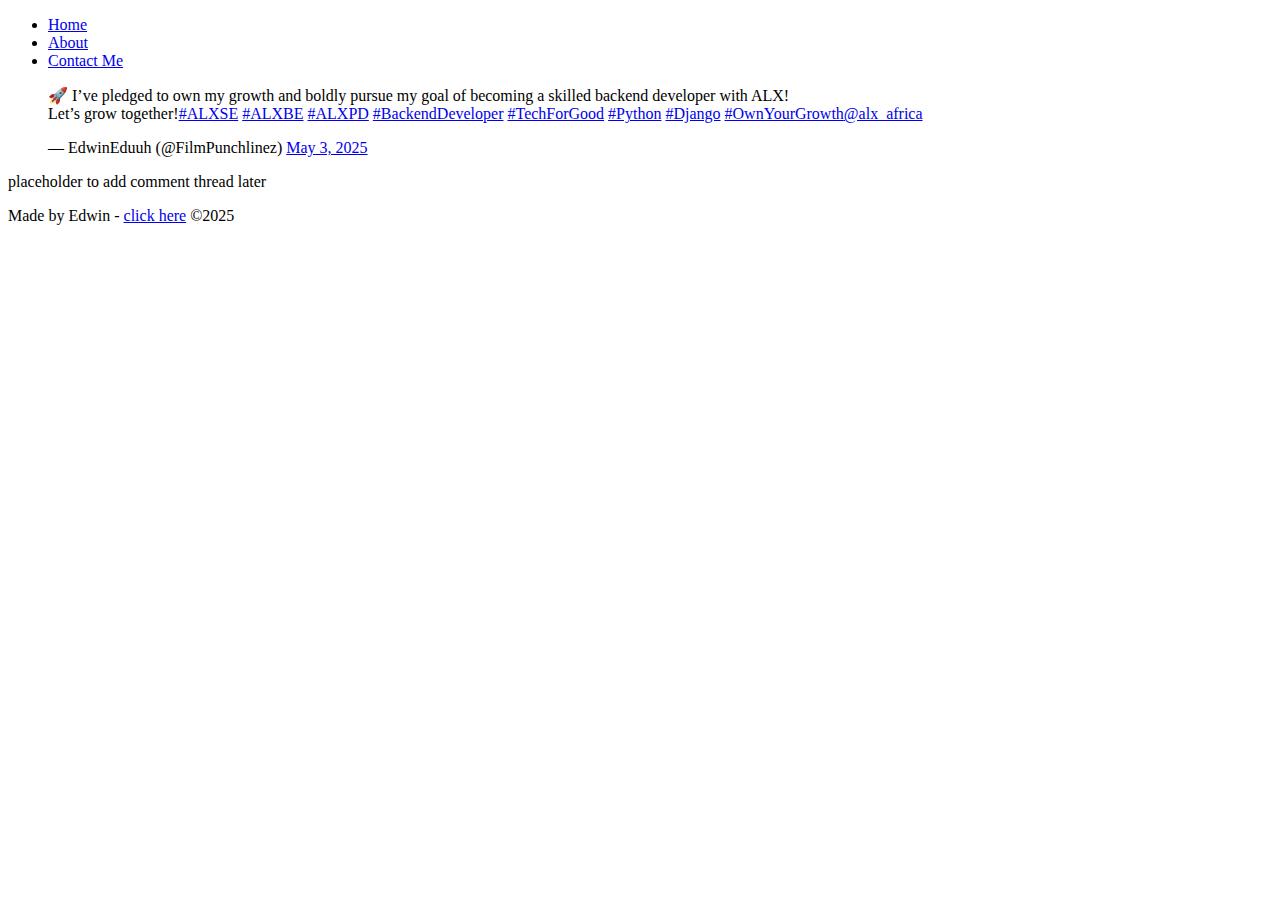
<file: css_basic/tweets.html>
<!DOCTYPE html>
<html lang="en">
<head>
    <meta charset="UTF-8">
    <meta name="viewport" content="width=device-width, initial-scale=1.0">
    <title>My first portfolio</title>
</head>
<body>
    <header>
        <ul>
            <li><a href="./base_index.html">Home</a></li>
            <li><a href="./index.html">About</a></li>
            <li><a href="./tweets.html">Contact Me</a></li>
        </ul>
    </header>
    <main>
        <article>
            <blockquote class="twitter-tweet" data-theme="dark"><p lang="en" dir="ltr">🚀 I’ve pledged to own my growth and boldly pursue my goal of becoming a skilled backend developer with ALX!<br>Let’s grow together!<a href="https://twitter.com/hashtag/ALXSE?src=hash&amp;ref_src=twsrc%5Etfw">#ALXSE</a> <a href="https://twitter.com/hashtag/ALXBE?src=hash&amp;ref_src=twsrc%5Etfw">#ALXBE</a> <a href="https://twitter.com/hashtag/ALXPD?src=hash&amp;ref_src=twsrc%5Etfw">#ALXPD</a> <a href="https://twitter.com/hashtag/BackendDeveloper?src=hash&amp;ref_src=twsrc%5Etfw">#BackendDeveloper</a> <a href="https://twitter.com/hashtag/TechForGood?src=hash&amp;ref_src=twsrc%5Etfw">#TechForGood</a> <a href="https://twitter.com/hashtag/Python?src=hash&amp;ref_src=twsrc%5Etfw">#Python</a> <a href="https://twitter.com/hashtag/Django?src=hash&amp;ref_src=twsrc%5Etfw">#Django</a> <a href="https://twitter.com/hashtag/OwnYourGrowth?src=hash&amp;ref_src=twsrc%5Etfw">#OwnYourGrowth</a><a href="https://twitter.com/alx_africa?ref_src=twsrc%5Etfw">@alx_africa</a></p>&mdash; EdwinEduuh (@FilmPunchlinez) <a href="https://twitter.com/FilmPunchlinez/status/1918671166895423803?ref_src=twsrc%5Etfw">May 3, 2025</a></blockquote> <script async src="https://platform.twitter.com/widgets.js" charset="utf-8"></script>
        </article>
        <aside>
            placeholder to add comment thread later
        </aside>
        
    </main>
    <footer>
        <p> Made by Edwin - <a href="https://github.com/tech-time-netizen" target="_blank">click here</a> &copy;2025</p>
             </footer>
</body>
</html>
</file>
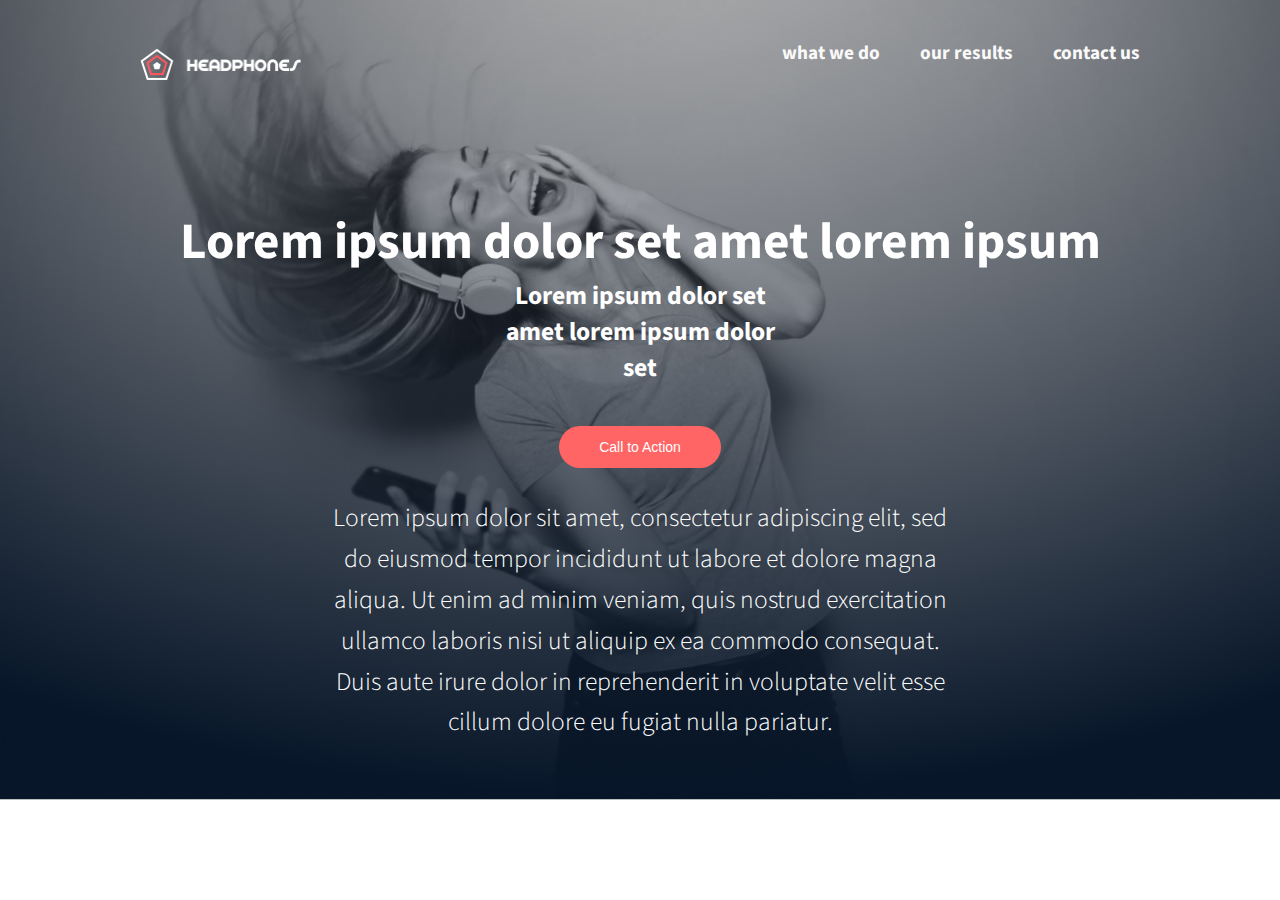
<file: headphones/0-index.html>
<!DOCTYPE html>
<html lang="en">
<head>
  <meta charset="UTF-8" />
  <meta name="viewport" content="width=device-width, initial-scale=1.0" />
  <title>HEADPHONES</title>

  <!-- Google Fonts -->
  <link href="https://fonts.googleapis.com/css2?family=Source+Sans+Pro:ital,wght@0,300;0,400;0,600;0,700;1,300;1,400;1,600;1,700&display=swap" rel="stylesheet">

  <!-- Custom CSS -->
  <link rel="stylesheet" href="./0-styles.css" />
</head>
<body>
  <div class="container">
    <header class="header">
      <!-- Hidden checkbox for toggle -->
      <input type="checkbox" id="menu-toggle" hidden />

      <!-- Hamburger icon (image) triggers toggle -->
      <label for="menu-toggle" class="menu">
        <img src="./images/menu.png" alt="Menu" />
      </label>

      <!-- Logo -->
      <div class="logo">
        <img src="./images/logo_headphones.png" alt="Logo" />
      </div>

      <!-- Navigation menu -->
      <ul class="nav-links">
        <li><a href="#">what we do</a></li>
        <li><a href="#">our results</a></li>
        <li><a href="#">contact us</a></li>
      </ul>
    </header>

    <div class="hero">
      <h1>Lorem ipsum dolor set amet lorem ipsum</h1>
      <p class="text">Lorem ipsum dolor set amet lorem ipsum dolor set</p>
      <button class="cta">Call to Action</button>
      <p class="hero-text">
        Lorem ipsum dolor sit amet, consectetur adipiscing elit, sed do eiusmod tempor incididunt ut labore et dolore magna aliqua. Ut enim ad minim veniam, quis nostrud exercitation ullamco laboris nisi ut aliquip ex ea commodo consequat. Duis aute irure dolor in reprehenderit in voluptate velit esse cillum dolore eu fugiat nulla pariatur.
      </p>
    </div>
  </div>
</body>
</html>
</file>
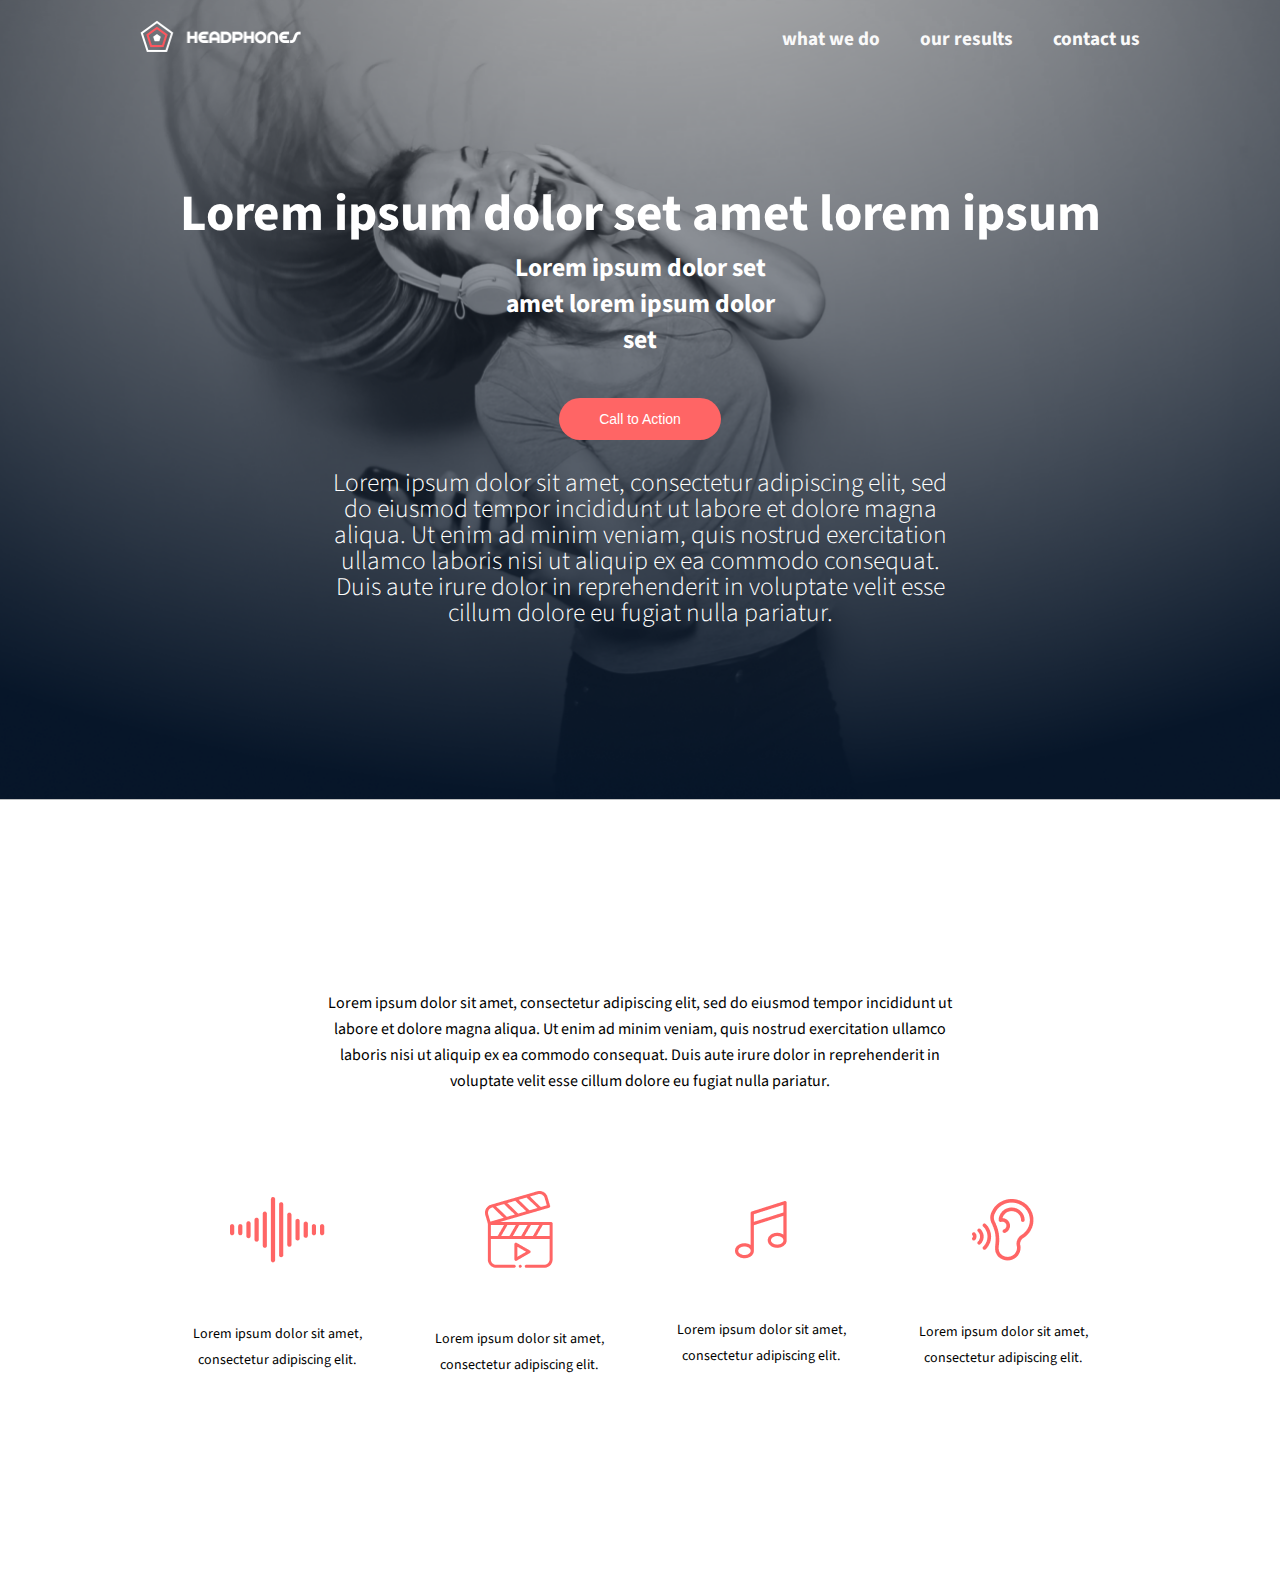
<file: headphones/1-index.html>
<!DOCTYPE html>
<html lang="en">
<head>
  <meta charset="UTF-8" />
  <meta name="viewport" content="width=device-width, initial-scale=1.0" />
  <title>HEADPHONES</title>

  <!-- Google Fonts -->
  <link href="https://fonts.googleapis.com/css2?family=Source+Sans+Pro:ital,wght@0,300;0,400;0,600;0,700;1,300;1,400;1,600;1,700&display=swap" rel="stylesheet">

  <!-- Custom CSS -->
  <link rel="stylesheet" href="./1-styles.css" />
</head>
<body>
  <div class="container">
    <header class="header">
      <!-- Hidden checkbox for toggle -->
      <input type="checkbox" id="menu-toggle" hidden />

      <!-- Hamburger icon (image) triggers toggle -->
      <label for="menu-toggle" class="menu">
        <img src="./images/menu.png" alt="Menu" />
      </label>

      <!-- Logo -->
      <div class="logo">
        <img src="./images/logo_headphones.png" alt="Logo" />
      </div>

      <!-- Navigation menu -->
      <ul class="nav-links">
        <li><a href="#">what we do</a></li>
        <li><a href="#">our results</a></li>
        <li><a href="#">contact us</a></li>
      </ul>
    </header>

    <div class="hero">
      <h1>Lorem ipsum dolor set amet lorem ipsum</h1>
      <p class="text">Lorem ipsum dolor set amet lorem ipsum dolor set</p>
      <button class="cta">Call to Action</button>
      <p class="hero-text">
        Lorem ipsum dolor sit amet, consectetur adipiscing elit, sed do eiusmod tempor incididunt ut labore et dolore magna aliqua. Ut enim ad minim veniam, quis nostrud exercitation ullamco laboris nisi ut aliquip ex ea commodo consequat. Duis aute irure dolor in reprehenderit in voluptate velit esse cillum dolore eu fugiat nulla pariatur.
      </p>
    </div>
  </div>
  <div class="main">
    <h1 class="main-content">Lorem ipsum dolor sit amet, consectetur adipiscing elit, sed do eiusmod tempor incididunt ut labore et dolore magna aliqua. Ut enim ad minim veniam, quis nostrud exercitation ullamco laboris nisi ut aliquip ex ea commodo consequat. Duis aute irure dolor in reprehenderit in voluptate velit esse cillum dolore eu fugiat nulla pariatur.</h1>
    <div class="icons">
        <div class="icon-items">
            <img src="./images/sound-frecuency.png" alt="">
            <p>Lorem ipsum dolor sit amet, consectetur adipiscing elit.</p>
        </div>
        <div class="icon-items">
            <img src="./images/video.png" alt="">
            <p>Lorem ipsum dolor sit amet, consectetur adipiscing elit.</p>
        </div>
        <div class="icon-items">
            <img src="./images/music.png" alt="">
            <p>Lorem ipsum dolor sit amet, consectetur adipiscing elit.</p>
        </div>
        <div class="icon-items">
            <img src="./images/hearing.png" alt="">
            <p>Lorem ipsum dolor sit amet, consectetur adipiscing elit.</p>
        </div>
    </div>
  </div>
</body>
</html>
</file>
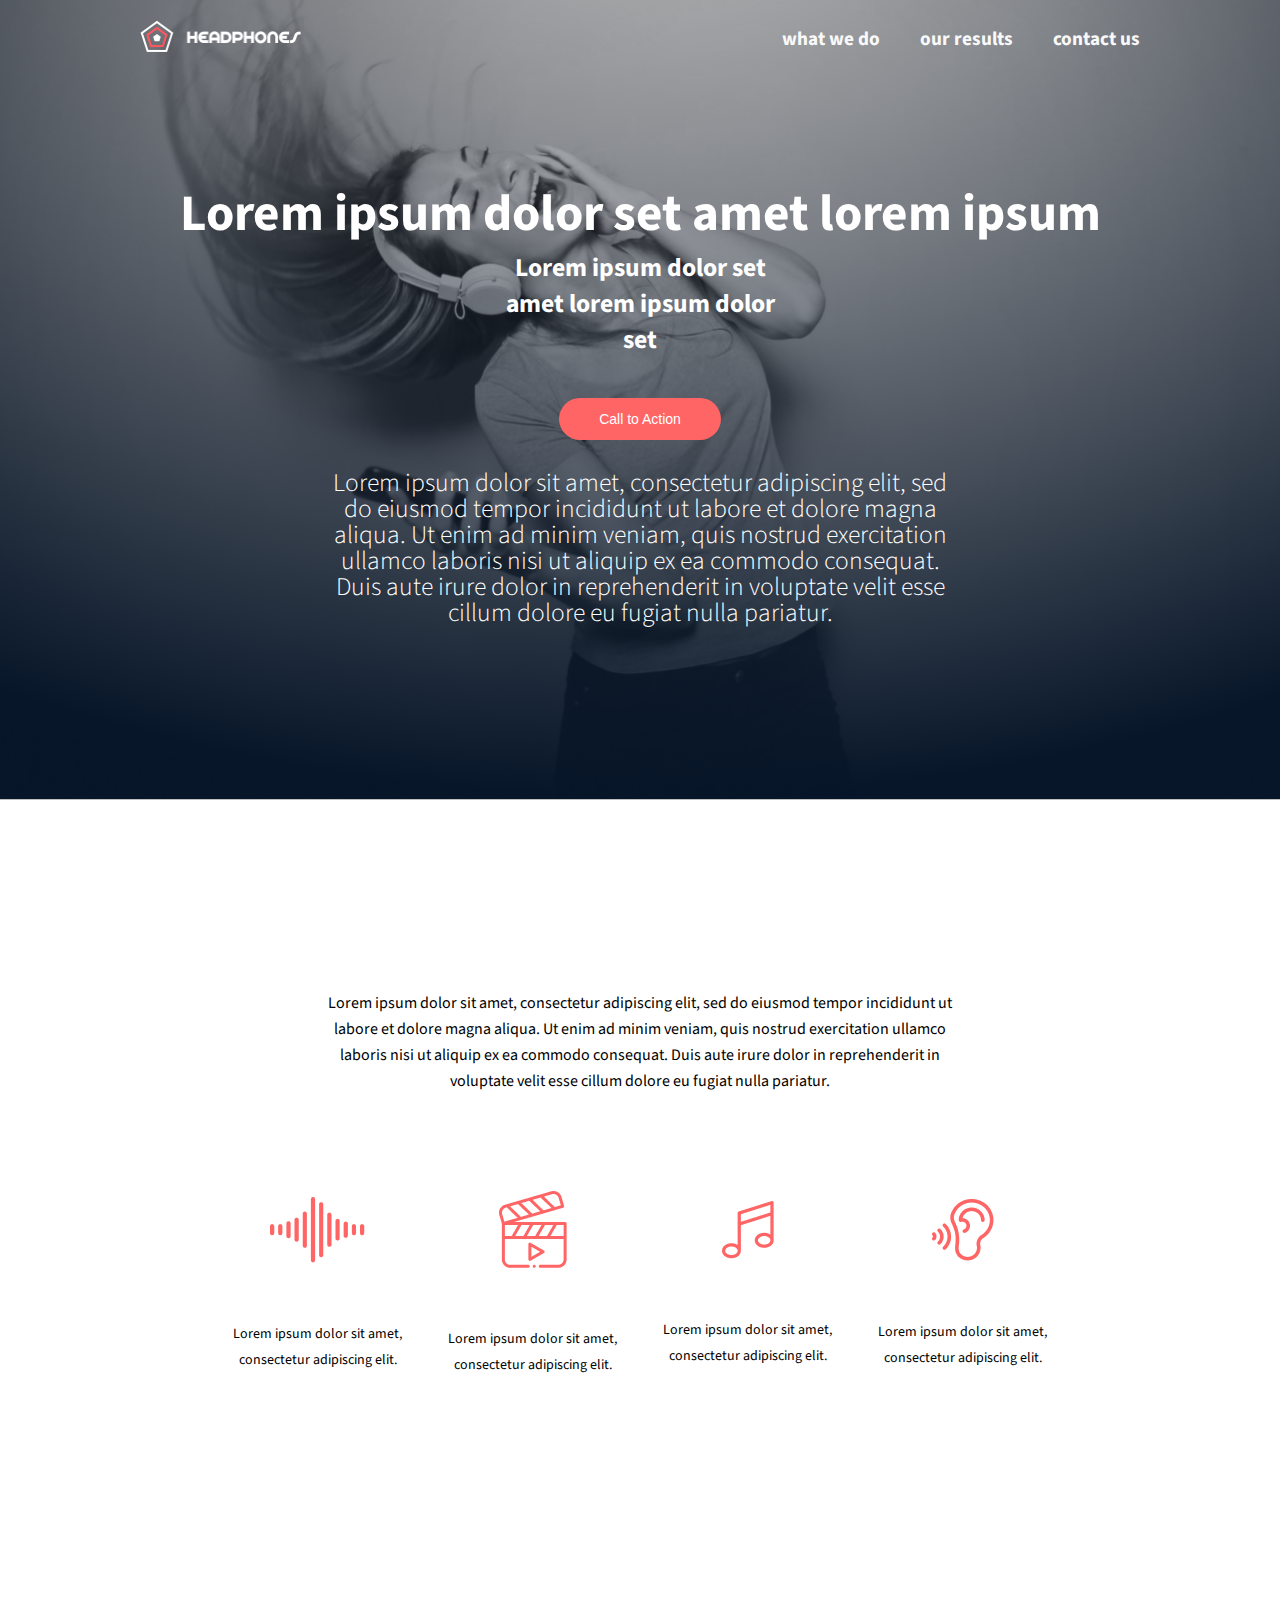
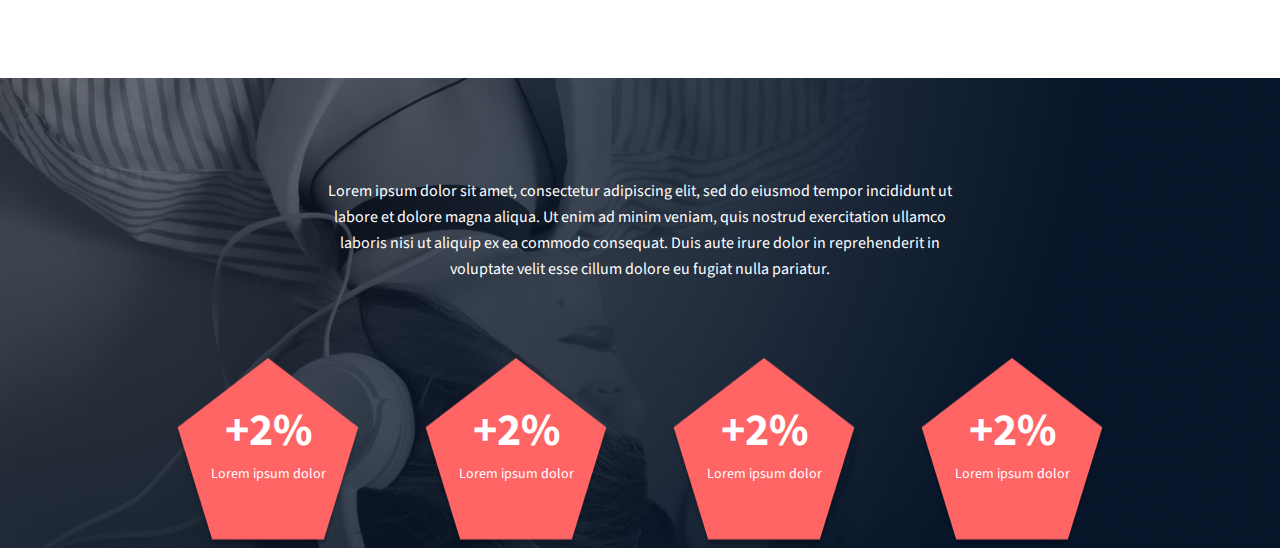
<file: headphones/2-index.html>
<!DOCTYPE html>
<html lang="en">
<head>
  <meta charset="UTF-8" />
  <meta name="viewport" content="width=device-width, initial-scale=1.0" />
  <title>HEADPHONES</title>

  <!-- Google Fonts -->
  <link href="https://fonts.googleapis.com/css2?family=Source+Sans+Pro:ital,wght@0,300;0,400;0,600;0,700;1,300;1,400;1,600;1,700&display=swap" rel="stylesheet">

  <!-- Custom CSS -->
  <link rel="stylesheet" href="./2-styles.css" />
</head>
<body>
  <div class="container">
    <header class="header">
      <!-- Hidden checkbox for toggle -->
      <input type="checkbox" id="menu-toggle" hidden />

      <!-- Hamburger icon (image) triggers toggle -->
      <label for="menu-toggle" class="menu">
        <img src="./images/menu.png" alt="Menu" />
      </label>

      <!-- Logo -->
      <div class="logo">
        <img src="./images/logo_headphones.png" alt="Logo" />
      </div>

      <!-- Navigation menu -->
      <ul class="nav-links">
        <li><a href="#">what we do</a></li>
        <li><a href="#">our results</a></li>
        <li><a href="#">contact us</a></li>
      </ul>
    </header>

    <div class="hero">
      <h1>Lorem ipsum dolor set amet lorem ipsum</h1>
      <p class="text">Lorem ipsum dolor set amet lorem ipsum dolor set</p>
      <button class="cta">Call to Action</button>
      <p class="hero-text">
        Lorem ipsum dolor sit amet, consectetur adipiscing elit, sed do eiusmod tempor incididunt ut labore et dolore magna aliqua. Ut enim ad minim veniam, quis nostrud exercitation ullamco laboris nisi ut aliquip ex ea commodo consequat. Duis aute irure dolor in reprehenderit in voluptate velit esse cillum dolore eu fugiat nulla pariatur.
      </p>
    </div>
  </div>
  <div class="main">
    <h1 class="main-content">Lorem ipsum dolor sit amet, consectetur adipiscing elit, sed do eiusmod tempor incididunt ut labore et dolore magna aliqua. Ut enim ad minim veniam, quis nostrud exercitation ullamco laboris nisi ut aliquip ex ea commodo consequat. Duis aute irure dolor in reprehenderit in voluptate velit esse cillum dolore eu fugiat nulla pariatur.
    </h1>
    <div class="icons">
        <div class="icon-items">
            <img src="./images/sound-frecuency.png" alt="">
            <p>Lorem ipsum dolor sit amet, consectetur adipiscing elit.</p>
        </div>
        <div class="icon-items">
            <img src="./images/video.png" alt="">
            <p>Lorem ipsum dolor sit amet, consectetur adipiscing elit.</p>
        </div>
        <div class="icon-items">
            <img src="./images/music.png" alt="">
            <p>Lorem ipsum dolor sit amet, consectetur adipiscing elit.</p>
        </div>
        <div class="icon-items">
            <img src="./images/hearing.png" alt="">
            <p>Lorem ipsum dolor sit amet, consectetur adipiscing elit.</p>
        </div>
    </div>
  </div>
  <div class="services">
    <h1>Lorem ipsum dolor sit amet, consectetur adipiscing elit, sed do eiusmod tempor incididunt ut labore et dolore magna aliqua. Ut enim ad minim veniam, quis nostrud exercitation ullamco laboris nisi ut aliquip ex ea commodo consequat. Duis aute irure dolor in reprehenderit in voluptate velit esse cillum dolore eu fugiat nulla pariatur.</h1>
    
        <div class="polygons">
            <div class="polygon-items">
                <img src="./images/Polygon-Copy.png" alt="">
                <h2>+2%</h2>
                <p>Lorem ipsum dolor</p>
            </div>
            <div class=" polygon-items">
                <img src="./images/Polygon-Copy.png" alt="">
                <h2>+2%</h2>
                <p>Lorem ipsum dolor</p>
            </div>
            <div class="polygon-items">
                <img src="./images/Polygon-Copy.png" alt="">
                <h2>+2%</h2>
                <p>Lorem ipsum dolor</p>
            </div>
            <div class="polygon-items">
                <img src="./images/Polygon-Copy.png" alt="">
                <h2>+2%</h2>
                <p>Lorem ipsum dolor</p>
            </div>
        
    </div>
  </div>
</body>
</html>
</file>
<file: headphones/0-styles.css>
* {
    margin: 0;
    padding: 0;
    box-sizing: border-box;
  }
  
  html, body {
    font-size: 100%;
    font-family: 'Source Sans Pro', sans-serif;
    overflow-x: hidden;
  }
  
  :root {
    --primary-btn-color: #e66465;
    --hover-btn-color: #FF6565;
    --max-width: 1000px;
  }
  
  .container {
    background: radial-gradient(ellipse at center, #d8d8d8 0%, #071629 100%);
    min-height: 800px;
    background-image: url(./images/background.png);
    background-size: cover;
    background-position: center;
    padding: 20px;
  }
  
  .header {
    display: flex;
    align-items: center;
    justify-content: space-between;
    max-width: var(--max-width);
    margin: 0 auto;
    position: relative;
  }
  
  .logo img {
    width: 161px;
    margin-top: 28px;
  }
  
  .nav-links {
    display: flex;
    gap: 40px;
    list-style: none;
  }
  
 
  
  .nav-links a {
    text-decoration: none;
    font-size: 1.2rem;
    font-weight: bold;
    color: #f9f9f9;
  }
  
  .nav-links a:hover {
    color: var(--hover-btn-color);
  }
  
  .menu {
    display: none;
    cursor: pointer;
    z-index: 1000;
  }
  
  .menu img {
    width: 32px;
    height: auto;
  }
  
  /* For mobile  */
  @media (max-width: 480px) {
    
    .menu {
        margin-top: 36px;
        display: block;
    }
  
    .nav-links {
      display: none;
      flex-direction: column;
      align-items: center;
      width: 100%;
      padding: 20px;
      gap: 20px;
      text-align: center;
    }
  
    #menu-toggle:checked ~ .nav-links {
      display: flex;
    }
  
    .logo {
      margin: 0 auto; 
    }
  
    .header {
      flex-wrap: wrap; /* Allow nav-links to wrap below header */
      justify-content: space-between; /* Keep logo and menu spaced */
      align-items: center;
    }
  
    /* Ensure hero section has enough margin */
    .hero {
      margin-top: 80px; /* Base margin for hero */
    }
  }
  
  /* ✅ Hero Section */
  .hero {
    margin-top: 120px;
    text-align: center;
    color: #ffffff;
    display: flex;
    flex-direction: column;
    justify-content: center;
    align-items: center;
  }
  
  .hero h1 {
    font-size: 3.2rem;
    font-weight: bold;
   
  }
  
  .hero .text {
    font-size: 1.6rem;
    font-weight: 700;
    width: 279px;
  }
  .hero-text{
    width: 335px;
    font-weight: 400;
  }
  .hero .cta {
    width: 162px;
    padding: 13px 31px;
    border-radius: 22px;
    background-color: var(--hover-btn-color);
    color: #ffffff;
    font-size: 14px;
    margin-top: 40px;
    border: none;
    box-shadow: 0 4px 4px #0000;
    cursor: pointer;
  }
  
  .hero .cta:hover {
    opacity: 0.9;
  }
  
  .hero-text {
    margin-top: 30px;
    width: 90%;
    max-width: 637px;
    font-size: 1.6rem;
    font-weight: 300;
    line-height: 1.6;
  }
</file>
<file: headphones/1-styles.css>
* {
    margin: 0;
    padding: 0;
    box-sizing: border-box;
  }
  
  html, body {
    font-size: 100%;
    font-family: 'Source Sans Pro', sans-serif;
    overflow-x: hidden;
  }
  
  :root {
    --primary-btn-color: #e66465;
    --hover-btn-color: #FF6565;
    --max-width: 1000px;
    --line-height: 26px;
  }
  
  .container {
    background: radial-gradient(ellipse at center, #d8d8d8 0%, #071629 100%);
    min-height: 800px;
    background-image: url(./images/background.png);
    background-size: cover;
    background-position: center;
    padding: 20px;
  }
  
  .header {
    display: flex;
    align-items: center;
    justify-content: space-between;
    max-width: var(--max-width);
    margin: 0 auto;
    position: relative;
  }
  
  .logo img {
    width: 161px;
    
  }
  
  .nav-links {
    display: flex;
    gap: 40px;
    list-style: none;
  }
  
 
  
  .nav-links a {
    text-decoration: none;
    font-size: 1.2rem;
    font-weight: bold;
    color: #f9f9f9;
  }
  
  .nav-links a:hover {
    color: var(--hover-btn-color);
  }
  
  .menu {
    display: none;
    cursor: pointer;
    z-index: 1000;
  }
  
  .menu img {
    width: 32px;
    height: auto;
  }
  
  
  
  /*Hero Section */
  .hero {
    margin-top: 120px;
    text-align: center;
    color: #ffffff;
    display: flex;
    flex-direction: column;
    justify-content: center;
    align-items: center;
  }
  
  .hero h1 {
    font-size: 3.2rem;
    font-weight: bold;
   
  }
  
  .hero .text {
    font-size: 1.6rem;
    font-weight: 700;
    width: 279px;
  }
  .hero-text{
    width: 335px;
    font-weight: 400;
  }
  .hero .cta {
    width: 162px;
    padding: 13px 31px;
    border-radius: 22px;
    background-color: var(--hover-btn-color);
    color: #ffffff;
    font-size: 14px;
    margin-top: 40px;
    border: none;
    box-shadow: 0 4px 4px #0000;
    cursor: pointer;
  }
  
  .hero .cta:hover {
    opacity: 0.9;
  }
  
  .hero-text {
    margin-top: 30px;
    width: 90%;
    max-width: 637px;
    font-size: 1.6rem;
    font-weight: 300;
    line-height: var(--line-height);
  }
  .main-content{
    text-align: center;
    width: 637px;
    margin: 0 auto;
    font-size: 16px;
    margin-top: 190px;
    line-height: var(--line-height);
    font-weight: 400;
  }

  .icons{
    display: flex;
    flex-direction: row;
    justify-content: space-around;
    align-items: center;
    margin: 97px 160px;
    gap: 8px;
  }

  .icon-items{
    display: flex;
    flex-direction: column;
    gap: 58px;
    align-items: center;
    justify-content: center;
  }
  .icon-items p{
    text-align: center;
    margin-bottom: 110px;
    line-height: var(--line-height);
    font-size: 14px;
    font-weight: 400;
    width: 207px;
    display: flex;
    align-items: center;
  }

  


  /* Media query for tablets */
  @media(max-width: 768px){
    .icons{
      display: flex;
      flex-wrap: wrap;
      flex-direction: row;
      justify-content: center;
      align-items: center;
      gap: 32px 0;      
      margin: 140px 0 0 0;
      width: 100%;
    }
    .icon-items {
      width: 50%;
      box-sizing: border-box;
      display: flex;
      flex-direction: column;
      align-items: center;
      justify-content: center;
      gap: 16px;
      margin-bottom: 32px;
    }

    .icons p{
        width: 207px;
        font-size: 14px;
    }
    
    }



/* For mobile  */
@media (max-width: 480px) {
    
    .menu {
        margin-bottom: 70px;
        display: block;
    }
  
    .nav-links {
      display: none;
      flex-direction: column;
      align-items: center;
      width: 100%;
      padding: 20px;
      gap: 20px;
      text-align: center;
    }
  
    #menu-toggle:checked ~ .nav-links {
      display: flex;
      align-items: center;
    }
  
    .logo {
      margin: 0 auto; 
    }
  
    .header {
      flex-wrap: wrap; /* Allow nav-links to wrap below header */
      justify-content: space-between; /* Keep logo and menu spaced */
      align-items: center;
    }
  
   
    .hero {
      margin-top: 80px; 
    }

    .menu{
      margin-top: 110px;
    }

    .icons {
      display: flex;
      flex-direction: column;
      align-items: center;
      justify-content: flex-start;
      gap: 32px;           /* vertical space between icon-items */
      margin: 110px 0 0 0;  /* remove horizontal margin */
      width: 100%;
  }
  .icon-items {
      display: flex;
      flex-direction: column;
      align-items: center;
      justify-content: center;
      gap: 16px;           /* space between image and text */
      width: 100%;
  }
  .icon-items img {
      width: 64px;         /* optional: control icon size */
      height: auto;
  }
  .icon-items p {
      text-align: center;
      margin-bottom: 0;
      width: 90%;
      max-width: 250px;
      line-height: var(--line-height);
  }
  .main-content {
      width: 90%;
      max-width: 335px;
      font-size: 16px;
      font-family: 'Source Sans Pro';
      font-weight: 400;
      margin: 110px auto;
      padding-top: 40px;
      text-align: center;
      line-height: var(--line-height);
  }
  }
</file>
<file: headphones/2-styles.css>
* {
    margin: 0;
    padding: 0;
    box-sizing: border-box;
  }
  
  html,
  body {
    font-size: 100%;
    font-family: 'Source Sans Pro', sans-serif;
    overflow-x: hidden;
  }
  
  :root {
    --primary-btn-color: #e66465;
    --hover-btn-color: #FF6565;
    --max-width: 1000px;
    --line-height: 26px;
  }
  
  .container {
    background: radial-gradient(ellipse at center, #d8d8d8 0%, #071629 100%);
    min-height: 800px;
    background-image: url(./images/background.png);
    background-size: cover;
    background-position: center;
    padding: 20px;
  }
  
  .header {
    display: flex;
    align-items: center;
    justify-content: space-between;
    max-width: var(--max-width);
    margin: 0 auto;
    position: relative;
  }
  
  .logo img {
    width: 161px;
  }
  
  .nav-links {
    display: flex;
    gap: 40px;
    list-style: none;
  }
  
  .nav-links a {
    text-decoration: none;
    font-size: 1.2rem;
    font-weight: bold;
    color: #f9f9f9;
  }
  
  .nav-links a:hover {
    color: var(--hover-btn-color);
  }
  
  .menu {
    display: none;
    cursor: pointer;
    z-index: 1000;
  }
  
  .menu img {
    width: 32px;
    height: auto;
  }
  
  /* Hero Section */
  .hero {
    margin-top: 120px;
    text-align: center;
    color: #ffffff;
    display: flex;
    flex-direction: column;
    justify-content: center;
    align-items: center;
  }
  
  .hero h1 {
    font-size: 3.2rem;
    font-weight: bold;
  }
  
  .hero .text {
    font-size: 1.6rem;
    font-weight: 700;
    width: 279px;
  }
  
  .hero-text {
    width: 335px;
    font-weight: 400;
  }
  
  .hero .cta {
    width: 162px;
    padding: 13px 31px;
    border-radius: 22px;
    background-color: var(--hover-btn-color);
    color: #ffffff;
    font-size: 14px;
    margin-top: 40px;
    border: none;
    box-shadow: 0 4px 4px #0000;
    cursor: pointer;
  }
  
  .hero .cta:hover {
    opacity: 0.9;
  }
  
  .hero-text {
    margin-top: 30px;
    width: 90%;
    max-width: 637px;
    font-size: 1.6rem;
    font-weight: 300;
    line-height: var(--line-height);
  }
  
  .main-content {
    text-align: center;
    width: 637px;
    margin: 0 auto;
    font-size: 16px;
    margin-top: 190px;
    line-height: var(--line-height);
    font-weight: 400;
  }
  
  .icons {
    display: flex;
    flex-direction: row;
    justify-content: center;
    align-items: center;
    margin: 97px auto;
    gap: 8px;
  }
  
  .icon-items {
    display: flex;
    flex-direction: column;
    gap: 58px;
    align-items: center;
    justify-content: center;
  }
  
  .icon-items p {
    text-align: center;
    margin-bottom: 110px;
    line-height: var(--line-height);
    font-size: 14px;
    font-weight: 400;
    width: 207px;
    display: flex;
    align-items: center;
  }
  
  .services{
    background: url(./images/headphones_hero_2.jpg);
    background-size:cover ;
    height: auto;
    margin-top: 190px;
    

  }
  .services h1{
    text-align: center;
    width: 637px;
    font-size: 16px;
    margin: 0 auto;
    line-height: var(--line-height);
    font-weight: 400;
    color: #ffffff;
    padding-top: 100px;
    
  }

  .polygons{
    display: flex;
    flex-direction: row;
    justify-content: center;
    align-items: center;
    gap: 58px;
    margin-top: 76px;
  }
  .polygon-items {
    position: relative;
    width: 190px;   
    height: 190px; 
}
.polygon-items img {
    width: 100%;
    height: 100%;
    display: block;
}
.polygon-items h2 {
    position: absolute;
    top: 40px;
    left: 50%;
    transform: translateX(-50%);
    font-size: 46px;
    color: #fff;
    text-align: center;
}

.polygon-items p {
    position: absolute;
    top: 54%;
    left: 50%;
    transform: translateX(-50%);
    font-size: 14px;
    font-weight: 400;
    line-height: var(--line-height);
    color: #ffffff;
    margin: 0;
    width: 80%;
    text-align: center;
}


 /* Media query for tablets */
@media (max-width: 768px) {
    .icons {
      display: flex;
      flex-wrap: wrap;
      flex-direction: row;
      justify-content: center;
      align-items: center;
      gap: 32px 0;
      margin: 140px 0 0 0;
      width: 100%;
    }
  
    .icon-items {
      width: 50%;
      box-sizing: border-box;
      display: flex;
      flex-direction: column;
      align-items: center;
      justify-content: center;
      gap: 16px;
      margin-bottom: 32px;
    }
  
    .icons p {
      width: 207px;
      font-size: 14px;
    }
  
    .polygons {
        display: flex;
        flex-wrap: wrap;
        justify-content: center;
        align-items: center;
        gap: 32px 0;
        margin-top: 40px;
        width: 100%;
      }
  
    .polygon-items {
        width: 50%;       
    height: auto;
    aspect-ratio: 1/1;  
    margin-bottom: 32px;
    position: relative;
    display: flex;
    flex-direction: column;
    align-items: center;
    justify-content: center;
      }
    .polygons img{
    width: 180px;
    height: 180px;
    display: block;
    }
    .polygon-items h2 {
        position: absolute;
        top: 36%;
        left: 50%;
        transform: translateX(-50%);
        font-size: 46px;
        color: #fff;
        text-align: center;
    }
    
    .polygon-items p {
        position: absolute;
        top: 54%; 
        left: 50%;
        transform: translateX(-50%);
        font-size: 14px;
        font-weight: 400;
        line-height: var(--line-height);
        color: #ffffff;
        margin: 0;
        width: 80%;
        text-align: center;
    }
  }
  
  /* For mobile */
  @media (max-width: 480px) {
    .menu {
      display: block;
    }
  
    .nav-links {
      display: none;
      flex-direction: column;
      align-items: center;
      width: 100%;
      padding: 20px;
      gap: 20px;
      text-align: center;
    }
  
    #menu-toggle:checked ~ .nav-links {
      display: flex;
    }
  
    .logo {
      margin: 0 auto;
    }
  
    .header {
      flex-wrap: wrap;
      justify-content: space-between;
      align-items: center;
    }
  
    .hero {
      margin-top: 80px;
    }
  
    .icons {
      display: flex;
      flex-direction: column;
      align-items: center;
      justify-content: flex-start;
      gap: 32px;
      margin: 110px 0 0 0;
      width: 100%;
    }
  
    .icon-items {
      display: flex;
      flex-direction: column;
      align-items: center;
      justify-content: center;
      gap: 16px;
      width: 100%;
    }
  
    .icon-items img {
      width: 64px;
      height: auto;
    }
  
    .icon-items p {
      text-align: center;
      margin-bottom: 0;
      width: 90%;
      max-width: 250px;
      line-height: var(--line-height);
    }
  
    .main-content {
      width: 90%;
      max-width: 335px;
      font-size: 16px;
      font-family: 'Source Sans Pro';
      font-weight: 400;
      margin: 110px auto;
      padding-top: 40px;
      text-align: center;
      line-height: var(--line-height);
    }
  
    /* Ensure menu toggle pushes content down */
    #menu-toggle:checked ~ .nav-links + .hero {
      margin-top: 250px; /* Adjust based on menu height */
    }
    .services h1{
        font-size: 14px;
        text-align: center;
        width: 335px;
    }
    .polygons {
        flex-direction: column;
      }
  
    .polygon-items {
        width: 25%;         
    height: auto;
    aspect-ratio: 1/1;  
    margin-bottom: 32px;
    position: relative;
    display: flex;
    flex-direction: column;
    align-items: center;
    justify-content: center;
      }
    .polygons img{
    width: 180px;
    height: 180px;
    display: block;
    }
    .polygon-items h2 {
        position: absolute;
        top: 26%;
        left: 50%;
        transform: translateX(-50%);
        font-size: 46px;
        color: #fff;
        text-align: center;
    }
    
    .polygon-items p {
        position: absolute;
        top: 54%; 
        left: 50%;
        transform: translateX(-50%);
        font-size: 14px;
        font-weight: 400;
        line-height: var(--line-height);
        color: #ffffff;
        margin: 0;
        width: 80%;
        text-align: center;
    }
  }
</file>
